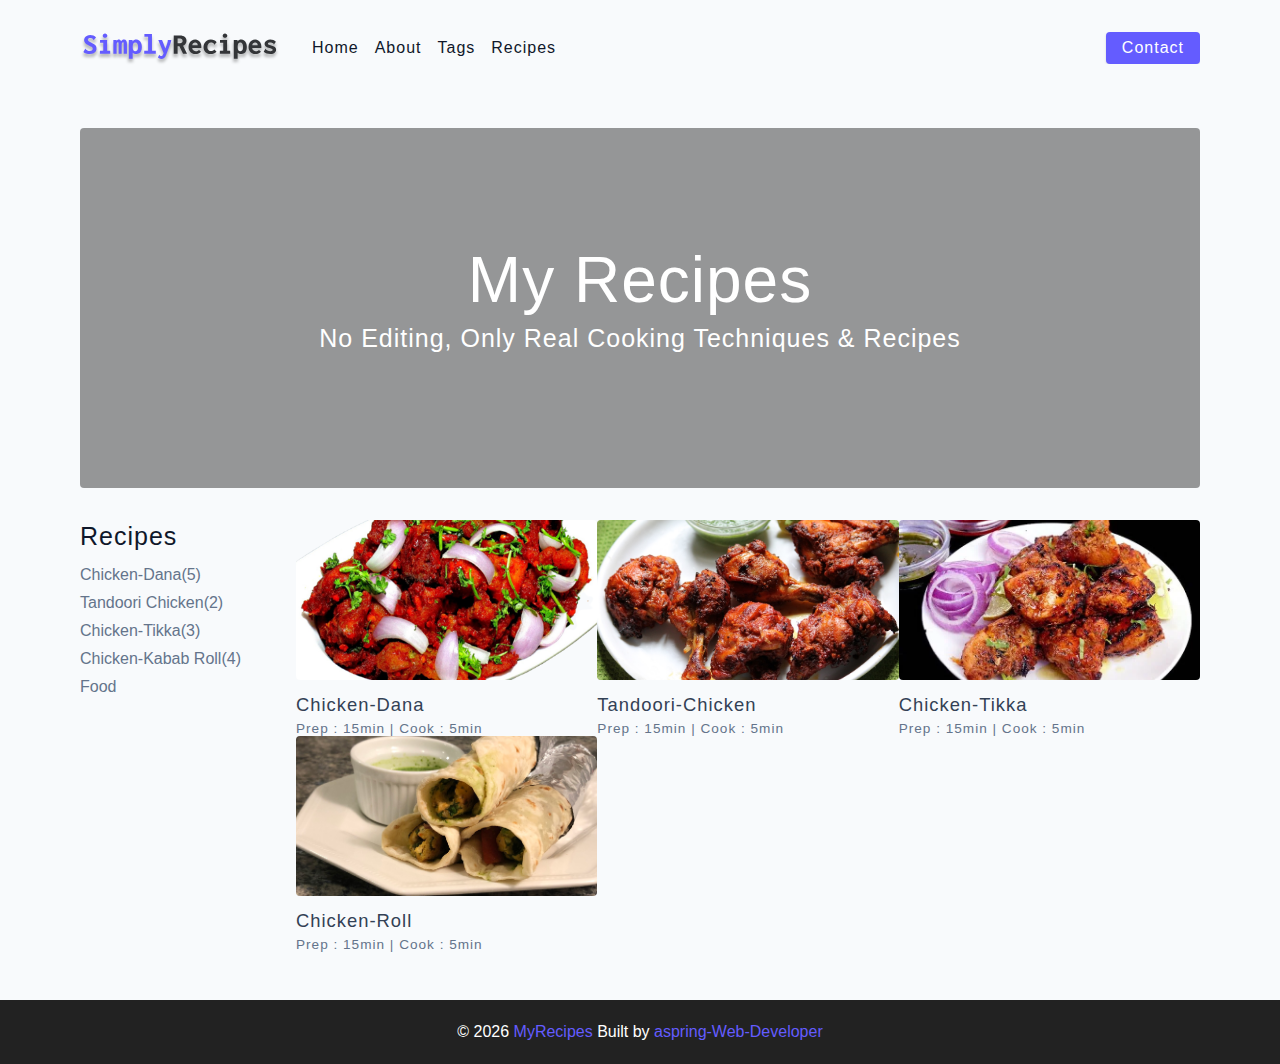
<file: index.html>
<!DOCTYPE html>
<html lang="en">
  <head>
    <meta charset="UTF-8" />
    <meta http-equiv="X-UA-Compatible" content="IE=edge" />
    <meta name="viewport" content="width=device-width, initial-scale=1.0" />
    <title>My Recipes</title>
    <!-- favicon -->
    <link rel="shortcut icon" href="./assets/favicon.ico" type="image/x-icon" />
    <!-- normalize -->
    <link rel="stylesheet" href="./css/normalize.css" />
    <!-- font-awesome -->
    <link
      rel="stylesheet"
      href="https://cdnjs.cloudflare.com/ajax/libs/font-awesome/5.14.0/css/all.min.css"
    />
    <!-- main css -->
    <link rel="stylesheet" href="./css/main.css" />
  </head>
  <body>
    <!-- nav -->
    <nav class="navbar">
      <div class="nav-center">
        <!-- header -->
        <div class="nav-header">
          <a href="index.html" class="nav-logo">
            <img src="./assets/logo.svg" alt="simple recipes">
          </a>
          <button class="nav-btn btn">
            <i class="fas fa-align-justify"></i>
          </button>
        </div>
        <!-- Links -->
        <div class="nav-links">
          <a target="_blank" href="./index.html" class="nav-link">Home</a>
          <a target="_blank" href="./html/about.html" class="nav-link">About</a>
          <a target="_blank" href="./html/tag.html" class="nav-link">Tags</a>
          <a target="_blank" href="./html/recipes.html" class="nav-link">Recipes</a>

          <!-- Contact -->
          <div class="nav-link contact-link">
            <a target="_blank" href="./html/contact.html" class="btn">Contact</a>
          </div>
        </div>
      </div>
    </nav>
    <!-- end of nav -->

    <!-- main -->
<main class="page">
  <!-- header -->
  <header class="hero">
    <div class="hero-container">
      <div class="hero-text">
        <h1>My Recipes</h1>
        <h4>No Editing, only real cooking Techniques & Recipes</h4>
      </div>
    </div>
  </header>

  <!-- end header -->

  <!-- recipes container -->
  <section class="recipes-container">
    <!-- tag container -->
<div class="tags-container">
  <h4>Recipes</h4>
  <div class="tags-list">
    <a target="_blank" href="./html/tag-template.html">Chicken-Dana(5)</a>
    <a target="_blank" href="./html/tag-template.html">Tandoori Chicken(2)</a>
    <a target="_blank" href="./html/tag-template.html">Chicken-Tikka(3)</a>
    <a target="_blank" href="./html/tag-template.html">Chicken-Kabab Roll(4)</a>
    <a target="_blank" href="./html/tag-template.html">Food</a>
  </div>
  </div>
  <!-- end of tag container -->
  

    <!-- recipes list -->
  
    <div class="recipes-list">
  <!-- single recipe -->
  <a target="_blank" href="./html/single-recipe.html" class="recipe">
    <img src="./assets/items-recipe/chicken-dana.png" alt="chicken-dana" class="img recipe-img">
    <h5>Chicken-dana</h5>
    <p>Prep : 15min | Cook : 5min</p>
  </a>
  <!-- end of single recipe -->
  
  
  <!-- single recipe -->
  <a target="_blank" href="./html/single-recipe.html" class="recipe">
    <img src="./assets/items-recipe/tandoori-chicken.jpg" alt="tandoori-chicken" class="img recipe-img">
    <h5>Tandoori-Chicken</h5>
    <p>Prep : 15min | Cook : 5min</p>
  </a>
  <!-- end of single recipe -->
  
  <!-- single recipe -->
  <a target="_blank" href="./html/single-recipe.html" class="recipe">
    <img src="./assets/items-recipe/CHICKEN-TIKKA.webp" alt="chicken-tikka" class="img recipe-img">
    <h5>Chicken-Tikka</h5>
    <p>Prep : 15min | Cook : 5min</p>
  </a>
  <!-- end of single recipe -->
  
  <!-- single recipe -->
  <a target="_blank" href="./html/single-recipe.html" class="recipe">
    <img src="./assets/items-recipe/chicken-roll.jpeg" alt="chicken-roll" class="img recipe-img">
    <h5>Chicken-Roll</h5>
    <p>Prep : 15min | Cook : 5min</p>
  </a>
  <!-- end of single recipe -->
    </div>
    <!-- end of recipes list -->
  </section>
  
  <!-- end of recipes container -->
</main>
    <!-- end of main -->

    <!-- footer -->
    <footer class="page-footer">
      <p>&copy; <span id="date">2021</span>
      <span class="footer-logo">
        MyRecipes
      </span>
      Built by <a href="https://github.com/sarfrajabbasi">aspring-Web-Developer</a>
    </p>
    </footer>
    <!-- end of footer -->
    <script src="./js/app.js"></script>
  </body>
</html>
</file>
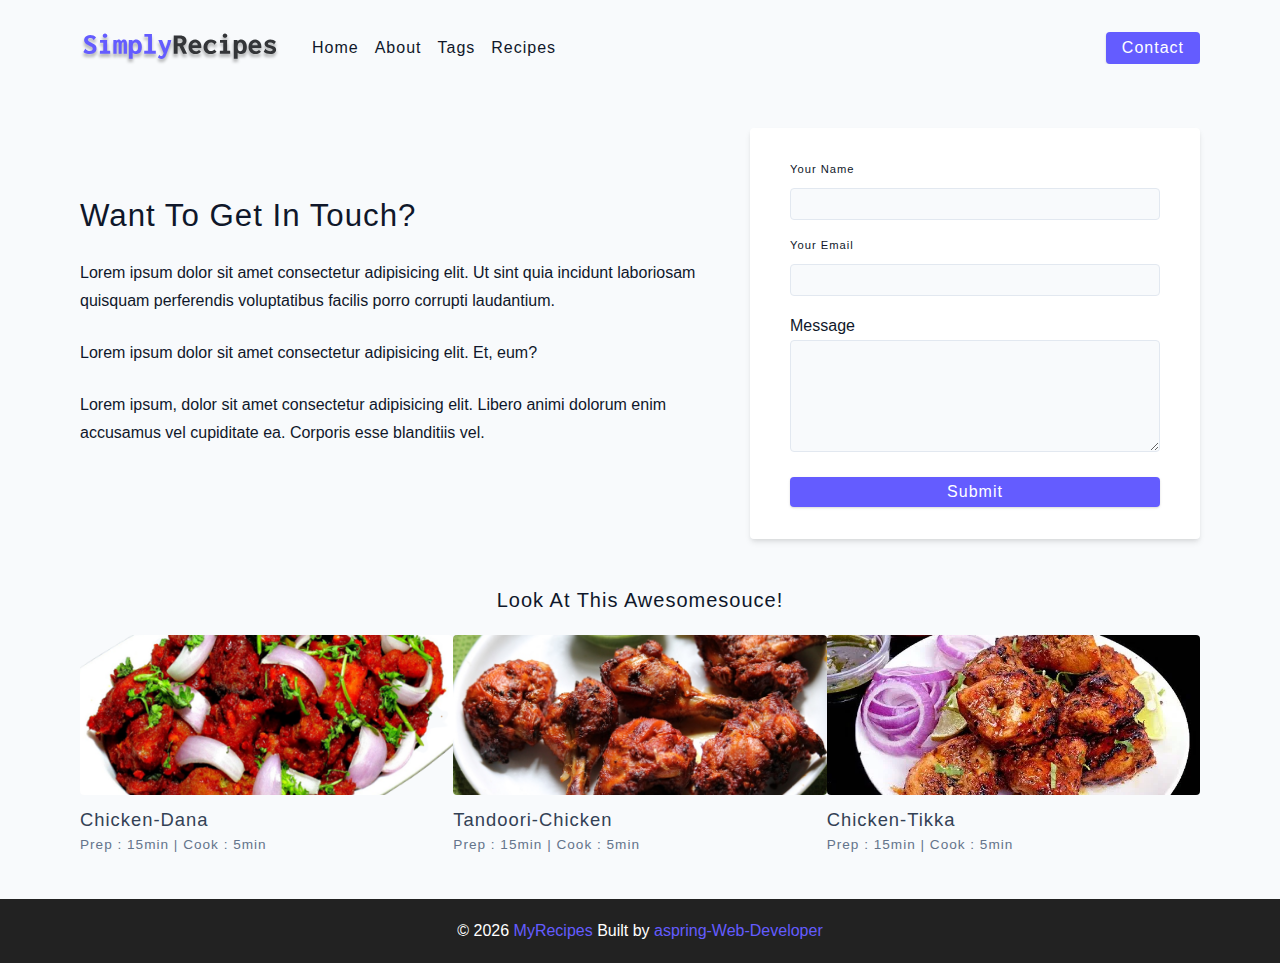
<file: html/contact.html>
<!DOCTYPE html>
<html lang="en">
  <head>
    <meta charset="UTF-8" />
    <meta http-equiv="X-UA-Compatible" content="IE=edge" />
    <meta name="viewport" content="width=device-width, initial-scale=1.0" />
    <title>Contact</title>
    <!-- favicon -->
    <link rel="shortcut icon" href="../assets/favicon.ico" type="image/x-icon" />
    <!-- normalize -->
    <link rel="stylesheet" href="../css/normalize.css" />
    <!-- font-awesome -->
    <link
      rel="stylesheet"
      href="https://cdnjs.cloudflare.com/ajax/libs/font-awesome/5.14.0/css/all.min.css"
    />
    <!-- main css -->
    <link rel="stylesheet" href="../css/main.css" />
  </head>
  <body>
    <!-- nav -->
    <nav class="navbar">
      <div class="nav-center">
        <!-- header -->
        <div class="nav-header">
          <a target="_blank" href="../index.html" class="nav-logo">
            <img src="../assets/logo.svg" alt="simple recipes">
          </a>
          <button class="nav-btn btn">
            <i class="fas fa-align-justify"></i>
          </button>
        </div>
        <!-- Links -->
        <div class="nav-links">
          <a target="_blank" href="../index.html" class="nav-link">Home</a>
          <a target="_blank" href="../html/about.html" class="nav-link">About</a>
          <a target="_blank" href="../html/tag.html" class="nav-link">Tags</a>
          <a target="_blank" href="../html/recipes.html" class="nav-link">Recipes</a>

          <!-- Contact -->
          <div class="nav-link contact-link">
            <a target="_blank" href="../html/contact.html" class="btn">Contact</a>
          </div>
        </div>
      </div>
    </nav>
    <!-- end of nav -->

    <!-- main -->
<main class="page">
<section class="contact-container">
  <article class="contact-Info">
    <h3>Want To Get In Touch?</h3>
    <p>Lorem ipsum dolor sit amet consectetur adipisicing elit. Ut sint quia incidunt laboriosam quisquam perferendis voluptatibus facilis porro corrupti laudantium.</p>
    <p>Lorem ipsum dolor sit amet consectetur adipisicing elit. Et, eum?</p>
    <p>Lorem ipsum, dolor sit amet consectetur adipisicing elit. Libero animi dolorum enim accusamus vel cupiditate ea. Corporis esse blanditiis vel.</p>
  </article>
  <article>
    <form action="" class="form contact-form">
      <!--single form row  -->
      <div class="form-row">
        <label for="name" class="form-label">Your Name</label>
        <input type="text" name="name" id="name" class="form-input">
      </div>
      <!-- end of single form row  -->
      
      <!--single form row  -->
      <div class="form-row">
        <label for="email" class="form-label">Your Email</label>
        <input type="text" name="email" id="email" class="form-input">
      </div>
      <!-- end of single form row  -->

      <div class="form-row">
        <label for="message" class="fomr-label">Message</label>
        <textarea name="message" id="message"  class="form-textarea"></textarea>
      </div>
      <button type="submit" class="btn btn-block">submit</button>
    </form>
  </article>
</section>
<section class="featured-recipes">
  <h5 class="featured-title">Look At this Awesomesouce!</h5>
   <!-- recipes list -->
  
   <div class="recipes-list">
    <!-- single recipe -->
    <a target="_blank" href="../html/single-recipe.html" class="recipe">
      <img src="../assets/items-recipe/chicken-dana.png" alt="chicken-dana" class="img recipe-img">
      <h5>Chicken-dana</h5>
      <p>Prep : 15min | Cook : 5min</p>
    </a>
    <!-- end of single recipe -->
    
    
    <!-- single recipe -->
    <a target="_blank" href="../html/single-recipe.html" class="recipe">
      <img src="../assets/items-recipe/tandoori-chicken.jpg" alt="tandoori-chicken" class="img recipe-img">
      <h5>Tandoori-Chicken</h5>
      <p>Prep : 15min | Cook : 5min</p>
    </a>
    <!-- end of single recipe -->
    
    <!-- single recipe -->
    <a target="_blank" href="../html/single-recipe.html" class="recipe">
      <img src="../assets/items-recipe/CHICKEN-TIKKA.webp" alt="chicken-tikka" class="img recipe-img">
      <h5>Chicken-Tikka</h5>
      <p>Prep : 15min | Cook : 5min</p>
    </a>
    <!-- end of single recipe -->
    
      </div>
      <!-- end of recipes list -->
</section>
</main>
    <!-- end of main -->

    
    <!-- footer -->
    <footer class="page-footer">
      <p>&copy; <span id="date">2021</span>
      <span class="footer-logo">
        MyRecipes
      </span>
      Built by <a href="https://github.com/sarfrajabbasi">aspring-Web-Developer</a>
    </p>
    </footer>
    <!-- end of footer -->
    <script src="../js/app.js"></script>
  </body>
</html>
</file>
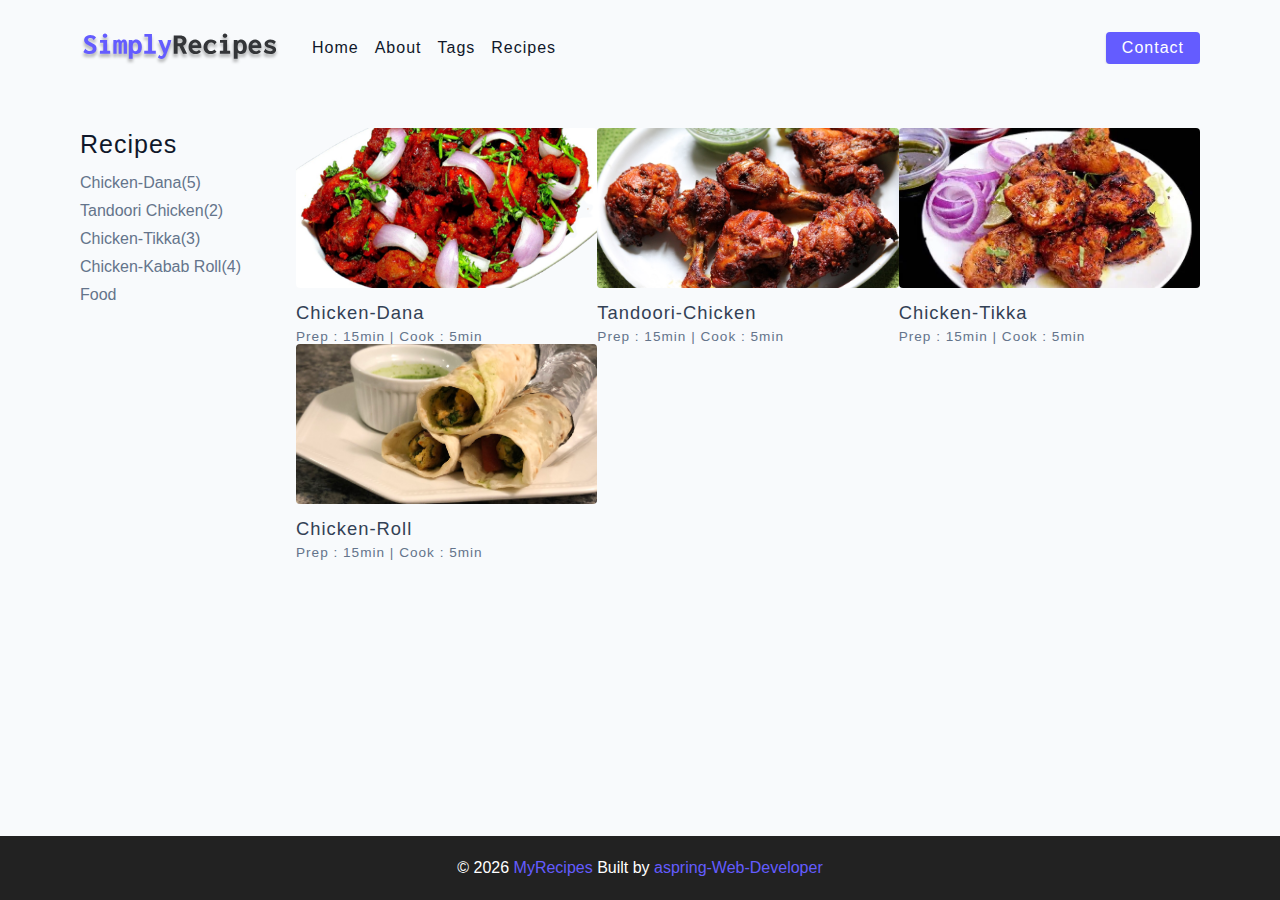
<file: html/recipes.html>
<!DOCTYPE html>
<html lang="en">
  <head>
    <meta charset="UTF-8" />
    <meta http-equiv="X-UA-Compatible" content="IE=edge" />
    <meta name="viewport" content="width=device-width, initial-scale=1.0" />
    <title>Recipes</title>
    <!-- favicon -->
    <link rel="shortcut icon" href="../assets/favicon.ico" type="image/x-icon" />
    <!-- normalize -->
    <link rel="stylesheet" href="../css/normalize.css" />
    <!-- font-awesome -->
    <link
      rel="stylesheet"
      href="https://cdnjs.cloudflare.com/ajax/libs/font-awesome/5.14.0/css/all.min.css"
    />
    <!-- main css -->
    <link rel="stylesheet" href="../css/main.css" />
  </head>
  <body>
    <!-- nav -->
    <nav class="navbar">
      <div class="nav-center">
        <!-- header -->
        <div class="nav-header">
          <a href="../index.html" class="nav-logo">
            <img src="../assets/logo.svg" alt="simple recipes">
          </a>
          <button class="nav-btn btn">
            <i class="fas fa-align-justify"></i>
          </button>
        </div>
        <!-- Links -->
        <div class="nav-links">
          <a target="_blank" href="../index.html" class="nav-link">Home</a>
          <a target="_blank" href="../html/about.html" class="nav-link">About</a>
          <a target="_blank" href="../html/tag.html" class="nav-link">Tags</a>
          <a target="_blank" href="../html/recipes.html" class="nav-link">Recipes</a>

          <!-- Contact -->
          <div class="nav-link contact-link">
            <a href="../html/contact.html" class="btn">Contact</a>
          </div>
        </div>
      </div>
    </nav>
    <!-- end of nav -->

    <!-- main -->
<main class="page">
 <!-- recipes container -->
 <section class="recipes-container">
  <!-- tag container -->
<div class="tags-container">
<h4>Recipes</h4>
<div class="tags-list">
  <a target="_blank" href="../html/tag-template.html">Chicken-Dana(5)</a>
  <a target="_blank" href="../html/tag-template.html">Tandoori Chicken(2)</a>
  <a target="_blank" href="../html/tag-template.html">Chicken-Tikka(3)</a>
  <a target="_blank" href="../html/tag-template.html">Chicken-Kabab Roll(4)</a>
  <a target="_blank" href="../html/tag-template.html">Food</a>
</div>
</div>
<!-- end of tag container -->


  <!-- recipes list -->

  <div class="recipes-list">
<!-- single recipe -->
<a target="_blank" href="../html/single-recipe.html" class="recipe">
  <img src="../assets/items-recipe/chicken-dana.png" alt="chicken-dana" class="img recipe-img">
  <h5>Chicken-dana</h5>
  <p>Prep : 15min | Cook : 5min</p>
</a>
<!-- end of single recipe -->


<!-- single recipe -->
<a target="_blank" href="../html/single-recipe.html" class="recipe">
  <img src="../assets/items-recipe/tandoori-chicken.jpg" alt="tandoori-chicken" class="img recipe-img">
  <h5>Tandoori-Chicken</h5>
  <p>Prep : 15min | Cook : 5min</p>
</a>
<!-- end of single recipe -->

<!-- single recipe -->
<a target="_blank" href="../html/single-recipe.html" class="recipe">
  <img src="../assets/items-recipe/CHICKEN-TIKKA.webp" alt="chicken-tikka" class="img recipe-img">
  <h5>Chicken-Tikka</h5>
  <p>Prep : 15min | Cook : 5min</p>
</a>
<!-- end of single recipe -->

<!-- single recipe -->
<a target="_blank" href="../html/single-recipe.html" class="recipe">
  <img src="../assets/items-recipe/chicken-roll.jpeg" alt="chicken-roll" class="img recipe-img">
  <h5>Chicken-Roll</h5>
  <p>Prep : 15min | Cook : 5min</p>
</a>
<!-- end of single recipe -->
  </div>
  <!-- end of recipes list -->
</section>
<!-- end of recipes container -->
</main>
    <!-- end of main -->
    <!-- footer -->
    <footer class="page-footer">
      <p>&copy; <span id="date">2021</span>
      <span class="footer-logo">
        MyRecipes
      </span>
      Built by <a href="https://github.com/sarfrajabbasi">aspring-Web-Developer</a>
    </p>
    </footer>
    <!-- end of footer -->
    <script src="../js/app.js"></script>
  </body>
</html>
</file>
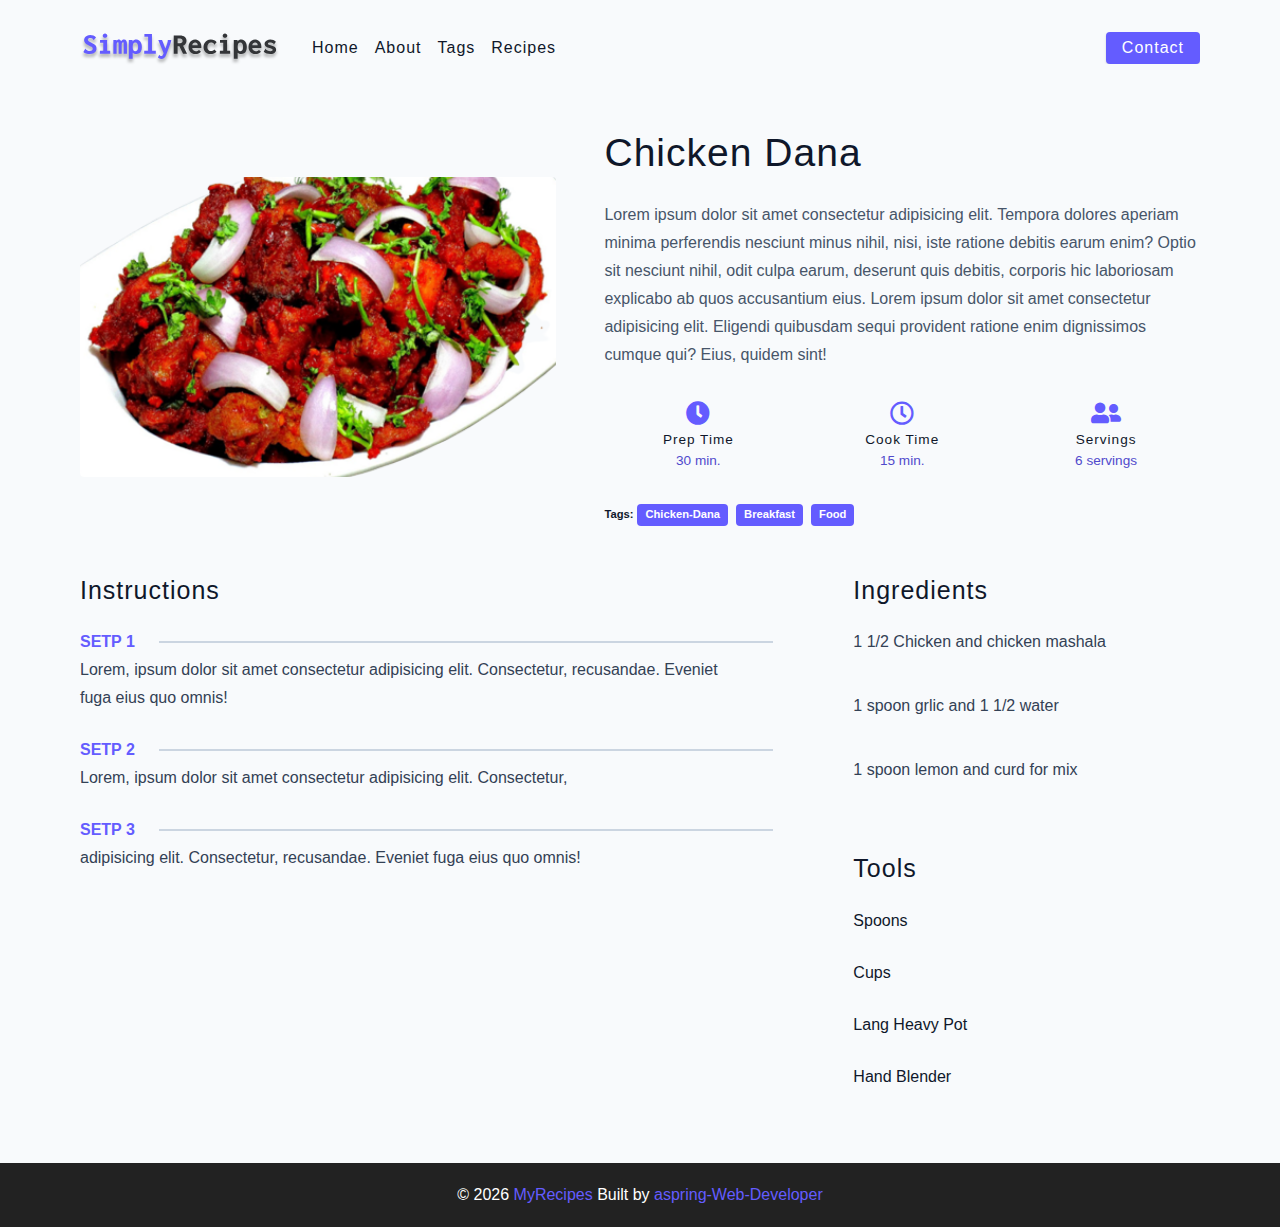
<file: html/single-recipe.html>
<!DOCTYPE html>
<html lang="en">
  <head>
    <meta charset="UTF-8" />
    <meta http-equiv="X-UA-Compatible" content="IE=edge" />
    <meta name="viewport" content="width=device-width, initial-scale=1.0" />
    <title>Single Recipe </title>
    <!-- favicon -->
    <link rel="shortcut icon" href="../assets/favicon.ico" type="image/x-icon" />
    <!-- normalize -->
    <link rel="stylesheet" href="../css/normalize.css" />
    <!-- font-awesome -->
    <link
      rel="stylesheet"
      href="https://cdnjs.cloudflare.com/ajax/libs/font-awesome/5.14.0/css/all.min.css"
    />
    <!-- main css -->
    <link rel="stylesheet" href="../css/main.css" />
  </head>
  <body>
    <!-- nav -->
    <nav class="navbar">
      <div class="nav-center">
        <!-- header -->
        <div class="nav-header">
          <a href="../index.html" class="nav-logo">
            <img src="../assets/logo.svg" alt="simple recipes">
          </a>
          <button class="nav-btn btn">
            <i class="fas fa-align-justify"></i>
          </button>
        </div>
        <!-- Links -->
        <div class="nav-links">
          <a target="_blank" href="../index.html" class="nav-link">Home</a>
          <a target="_blank" href="../html/about.html" class="nav-link">About</a>
          <a target="_blank" href="../html/tag.html" class="nav-link">Tags</a>
          <a target="_blank" href="../html/recipes.html" class="nav-link">Recipes</a>

          <!-- Contact -->
          <div class="nav-link contact-link">
            <a target="_blank" href="../html/contact.html" class="btn">Contact</a>
          </div>
        </div>
      </div>
    </nav>
    <!-- end of nav -->
    <main class="page">
      <div class="recipe-page">
        <section class="recipe-hero">
          <img src="../assets/items-recipe/chicken-dana.png" alt="chicken-dana" class="img recipe-hero-img">
          <article class="recipe-info">
            <h2>chicken Dana</h2>
            <p>Lorem ipsum dolor sit amet consectetur adipisicing elit. Tempora dolores aperiam minima perferendis nesciunt minus nihil, nisi, iste ratione debitis earum enim? Optio sit nesciunt nihil, odit culpa earum, deserunt quis debitis, corporis hic laboriosam explicabo ab quos accusantium eius. Lorem ipsum dolor sit amet consectetur adipisicing elit. Eligendi quibusdam sequi provident ratione enim dignissimos cumque qui? Eius, quidem sint!</p>

             <!-- recipe icons -->
          <div class="recipe-icons">
            <!-- single recipe icon -->
            <article>
              <i class="fas fa-clock"></i>
              <h5>Prep Time</h5>
              <p>30 min.</p>
            </article> 
            
            <!-- single recipe icon -->
            <article>
              <i class="far fa-clock"></i>
              <h5>Cook Time</h5>
              <p>15 min.</p>
            </article>
            
            <!-- single recipe icon -->
            <article>
              <i class="fas fa-user-friends"></i>
              <h5>Servings</h5>
              <p>6 servings</p>
            </article>
          </div>
          <!-- recipe tags -->
          <div class="recipe-tags">
    Tags:<a href="../html/tag-template.html">Chicken-Dana</a>
    <a href="../html/tag-template.html">breakfast</a>
    <a href="../html/tag-template.html">food</a>
          </div>
          </article>
         
        </section>
        <!-- recipe content -->
        <section class="recipe-content">
          <article>
            <h4>Instructions</h4>
            <!-- single instruction -->
            <div class="single-instruction">
              <header>
                <p>setp 1</p>
                <div></div>
              </header>
              <p>Lorem, ipsum dolor sit amet consectetur adipisicing elit. Consectetur, recusandae. Eveniet fuga eius quo omnis!</p>
            </div>
            <!-- end of single instruction -->
            
            <!-- single instruction -->
            <div class="single-instruction">
              <header>
                <p>setp 2</p>
                <div></div>
              </header>
              <p>Lorem, ipsum dolor sit amet consectetur adipisicing elit. Consectetur,</p>
            </div>
            <!-- end of single instruction --> 
            
            <!-- single instruction -->
            <div class="single-instruction">
              <header>
                <p>setp 3</p>
                <div></div>
              </header>
              <p> adipisicing elit. Consectetur, recusandae. Eveniet fuga eius quo omnis!</p>
            </div>
            <!-- end of single instruction -->
          </article>
          <article class="second-column">
            <div>
              <h4>Ingredients</h4>
              <p class="single-ingredient">
                1 1/2 Chicken and chicken mashala
              </p>
               <p class="single-ingredient">
                1 spoon grlic and 1 1/2 water  </p>
              </p>
               <p class="single-ingredient">
                1 spoon lemon and curd for mix</p>
            </div>
            <div>
              <h4>Tools</h4>
              <p class="single-tool">Spoons</p>
              <p class="single-tool">Cups</p>
              <p class="single-tool">Lang Heavy Pot</p>
              <p class="single-tool">Hand Blender</p>
            </div>
          </article>
        </section>
      </div>
    </main>

     <!-- footer -->
     <footer class="page-footer">
      <p>&copy; <span id="date">2021</span>
      <span class="footer-logo">
        MyRecipes
      </span>
      Built by <a href="https://github.com/sarfrajabbasi">aspring-Web-Developer</a>
    </p>
    </footer>
    <!-- end of footer -->
  </body>
  <script src="../js/app.js"></script>
</html>
</file>
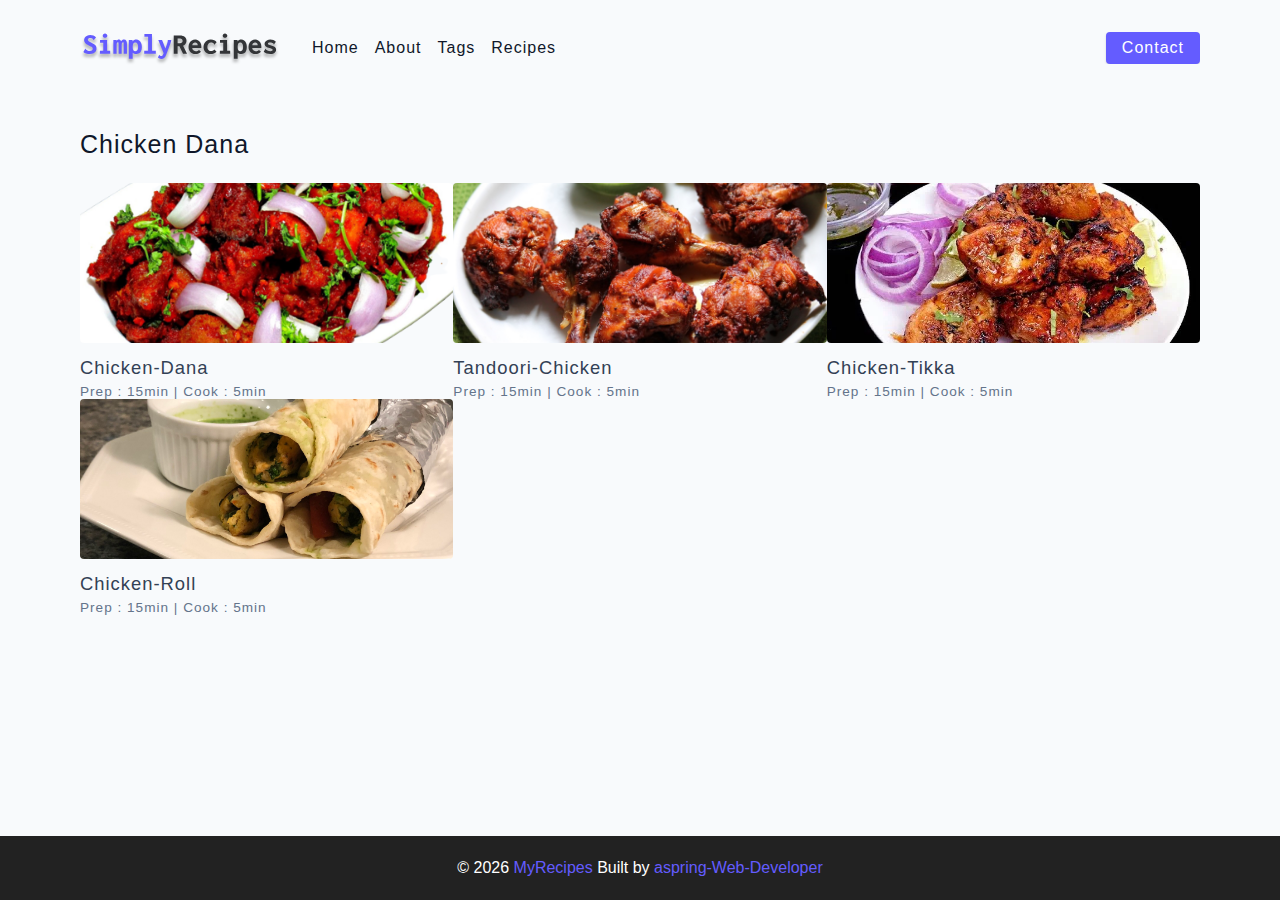
<file: html/tag-template.html>
<!DOCTYPE html>
<html lang="en">
  <head>
    <meta charset="UTF-8" />
    <meta http-equiv="X-UA-Compatible" content="IE=edge" />
    <meta name="viewport" content="width=device-width, initial-scale=1.0" />
    <title>Chicken Dana</title>
    <!-- favicon -->
    <link rel="shortcut icon" href="../assets/favicon.ico" type="image/x-icon" />
    <!-- normalize -->
    <link rel="stylesheet" href="../css/normalize.css" />
    <!-- font-awesome -->
    <link
      rel="stylesheet"
      href="https://cdnjs.cloudflare.com/ajax/libs/font-awesome/5.14.0/css/all.min.css"
    />
    <!-- main css -->
    <link rel="stylesheet" href="../css/main.css" />
  </head>
  <body>
    <!-- nav -->
    <nav class="navbar">
      <div class="nav-center">
        <!-- header -->
        <div class="nav-header">
          <a target="_blank" href="../index.html" class="nav-logo">
            <img src="../assets/logo.svg" alt="simple recipes">
          </a>
          <button class="nav-btn btn">
            <i class="fas fa-align-justify"></i>
          </button>
        </div>
        <!-- Links -->
        <div class="nav-links">
          <a target="_blank" href="../index.html" class="nav-link">Home</a>
          <a target="_blank" href="../html/about.html" class="nav-link">About</a>
          <a target="_blank" href="../html/tag.html" class="nav-link">Tags</a>
          <a target="_blank" href="../html/recipes.html" class="nav-link">Recipes</a>

          <!-- Contact -->
          <div class="nav-link contact-link">
            <a target="_blank" href="../html/contact.html" class="btn">Contact</a>
          </div>
        </div>
      </div>
    </nav>
    <!-- end of nav -->

    <!-- main -->
<main class="page">
<div>
  <h4>Chicken Dana</h4>
   <!-- recipes list -->
  
   <div class="recipes-list">
    <!-- single recipe -->
    <a target="_blank" href="./html/single-recipe.html" class="recipe">
      <img src="../assets/items-recipe/chicken-dana.png" alt="chicken-dana" class="img recipe-img">
      <h5>Chicken-dana</h5>
      <p>Prep : 15min | Cook : 5min</p>
    </a>
    <!-- end of single recipe -->
    
    
    <!-- single recipe -->
    <a target="_blank" href="./html/single-recipe.html" class="recipe">
      <img src="../assets/items-recipe/tandoori-chicken.jpg" alt="tandoori-chicken" class="img recipe-img">
      <h5>Tandoori-Chicken</h5>
      <p>Prep : 15min | Cook : 5min</p>
    </a>
    <!-- end of single recipe -->
    
    <!-- single recipe -->
    <a target="_blank" href="./html/single-recipe.html" class="recipe">
      <img src="../assets/items-recipe/CHICKEN-TIKKA.webp" alt="chicken-tikka" class="img recipe-img">
      <h5>Chicken-Tikka</h5>
      <p>Prep : 15min | Cook : 5min</p>
    </a>
    <!-- end of single recipe -->
    
    <!-- single recipe -->
    <a target="_blank" href="./html/single-recipe.html" class="recipe">
      <img src="../assets/items-recipe/chicken-roll.jpeg" alt="chicken-roll" class="img recipe-img">
      <h5>Chicken-Roll</h5>
      <p>Prep : 15min | Cook : 5min</p>
    </a>
    <!-- end of single recipe -->
      </div>
      <!-- end of recipes list -->
</div>
</main>
    <!-- end of main -->
    <!-- footer -->
    <footer class="page-footer">
      <p>&copy; <span id="date">2021</span>
      <span class="footer-logo">
        MyRecipes
      </span>
      Built by <a href="https://github.com/sarfrajabbasi">aspring-Web-Developer</a>
    </p>
    </footer>
    <!-- end of footer -->
    <script src="../js/app.js"></script>
  </body>
</html>
</file>
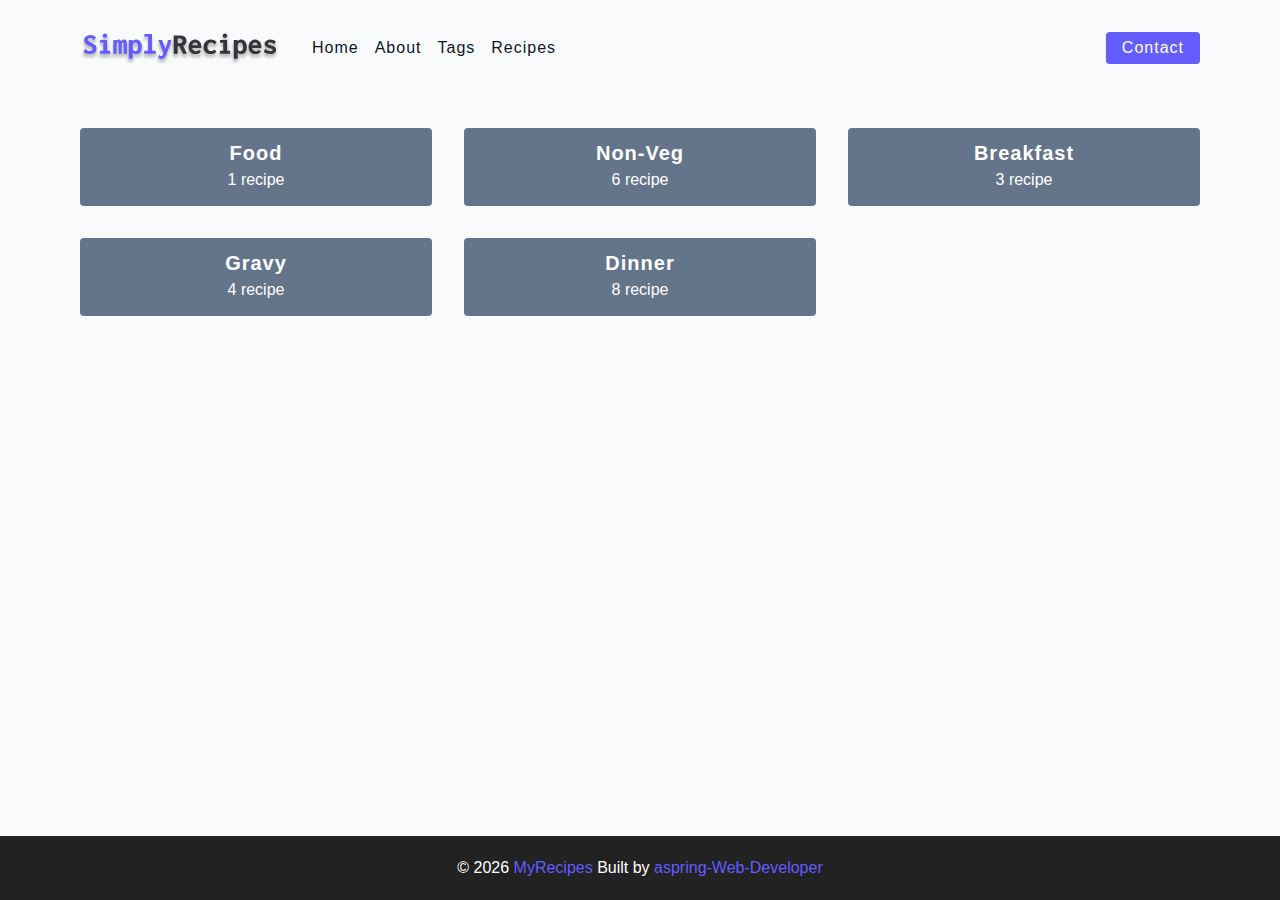
<file: html/tag.html>
<!DOCTYPE html>
<html lang="en">
  <head>
    <meta charset="UTF-8" />
    <meta http-equiv="X-UA-Compatible" content="IE=edge" />
    <meta name="viewport" content="width=device-width, initial-scale=1.0" />
    <title>Tags</title>
    <!-- favicon -->
    <link rel="shortcut icon" href="../assets/favicon.ico" type="image/x-icon" />
    <!-- normalize -->
    <link rel="stylesheet" href="../css/normalize.css" />
    <!-- font-awesome -->
    <link
      rel="stylesheet"
      href="https://cdnjs.cloudflare.com/ajax/libs/font-awesome/5.14.0/css/all.min.css"
    />
    <!-- main css -->
    <link rel="stylesheet" href="../css/main.css" />
  </head>
  <body>
    <!-- nav -->
    <nav class="navbar">
      <div class="nav-center">
        <!-- header -->
        <div class="nav-header">
          <a href="index.html" class="nav-logo">
            <img src="../assets/logo.svg" alt="simple recipes">
          </a>
          <button class="nav-btn btn">
            <i class="fas fa-align-justify"></i>
          </button>
        </div>
        <!-- Links -->
        <div class="nav-links">
          <a target="_blank" href="../index.html" class="nav-link">Home</a>
          <a target="_blank" href="../html/about.html" class="nav-link">About</a>
          <a target="_blank" href="../html/tag.html" class="nav-link">Tags</a>
          <a target="_blank" href="../html/recipes.html" class="nav-link">Recipes</a>

          <!-- Contact -->
          <div class="nav-link contact-link">
            <a href="../html/contact.html" class="btn">Contact</a>
          </div>
        </div>
      </div>
    </nav>
    <!-- end of nav -->

    <!-- main -->
<main class="page">
<section class="tags-wrapper">
  <!-- single tag -->
  <a href="./tag-template.html" class="tag">
    <h5>Food</h5>
    <p>1 recipe</p>
  </a>
  <!-- end of single tag -->
  
  
  <!-- single tag -->
  <a href="./tag-template.html" class="tag">
    <h5>Non-Veg</h5>
    <p>6 recipe</p>
  </a>
  <!-- end of single tag -->
  
  <!-- single tag -->
  <a href="./tag-template.html" class="tag">
    <h5>Breakfast</h5>
    <p>3 recipe</p>
  </a>
  <!-- end of single tag -->
  
  <!-- single tag -->
  <a href="./tag-template.html" class="tag">
    <h5>Gravy</h5>
    <p>4 recipe</p>
  </a>
  <!-- end of single tag -->
  
  <!-- single tag -->
  <a href="./tag-template.html" class="tag">
    <h5>Dinner</h5>
    <p>8 recipe</p>
  </a>
  <!-- end of single tag -->
</section>
</main>
    <!-- end of main -->
    <!-- footer -->
    <footer class="page-footer">
      <p>&copy; <span id="date">2021</span>
      <span class="footer-logo">
        MyRecipes
      </span>
      Built by <a href="https://github.com/sarfrajabbasi">aspring-Web-Developer</a>
    </p>
    </footer>
    <!-- end of footer -->
    <script src="../js/app.js"></script>
  </body>
</html>
</file>
<file: css/main.css>
*,
::after,
::before {
  box-sizing: border-box;
}
/* fonts */

@import url('https://fonts.googleapis.com/css2?family=Roboto:wght@400;500;600&family=Montserrat&display=swap');
html {
  font-size: 100%;
} /*16px*/

:root {
  /* colors */
  --primary-100: #e2e0ff;
  --primary-200: #c1beff;
  --primary-300: #a29dff;
  --primary-400: #837dff;
  --primary-500: #645cff;
  --primary-600: #504acc;
  --primary-700: #3c3799;
  --primary-800: #282566;
  --primary-900: #141233;

  /* grey */
  --grey-50: #f8fafc;
  --grey-100: #f1f5f9;
  --grey-200: #e2e8f0;
  --grey-300: #cbd5e1;
  --grey-400: #94a3b8;
  --grey-500: #64748b;
  --grey-600: #475569;
  --grey-700: #334155;
  --grey-800: #1e293b;
  --grey-900: #0f172a;
  /* rest of the colors */
  --black: #222;
  --white: #fff;
  --red-light: #f8d7da;
  --red-dark: #842029;
  --green-light: #d1e7dd;
  --green-dark: #0f5132;

  /* fonts  */
  --headingFont: 'Roboto', sans-serif;
  --bodyFont: 'Nunito', sans-serif;
  --smallText: 0.7em;
  /* rest of the vars */
  --backgroundColor: var(--grey-50);
  --textColor: var(--grey-900);
  --borderRadius: 0.25rem;
  --letterSpacing: 1px;
  --transition: 0.3s ease-in-out all;
  --max-width: 1120px;
  --fixed-width: 600px;

  /* box shadow*/
  --shadow-1: 0 1px 3px 0 rgba(0, 0, 0, 0.1), 0 1px 2px 0 rgba(0, 0, 0, 0.06);
  --shadow-2: 0 4px 6px -1px rgba(0, 0, 0, 0.1),
    0 2px 4px -1px rgba(0, 0, 0, 0.06);
  --shadow-3: 0 10px 15px -3px rgba(0, 0, 0, 0.1),
    0 4px 6px -2px rgba(0, 0, 0, 0.05);
  --shadow-4: 0 20px 25px -5px rgba(0, 0, 0, 0.1),
    0 10px 10px -5px rgba(0, 0, 0, 0.04);
}

body {
  background: var(--backgroundColor);
  font-family: var(--bodyFont);
  font-weight: 400;
  line-height: 1.75;
  color: var(--textColor);
}

p {
  margin-top: 0;
  margin-bottom: 1.5rem;
  max-width: 40em;
}

h1,
h2,
h3,
h4,
h5 {
  margin: 0;
  margin-bottom: 1.38rem;
  font-family: var(--headingFont);
  font-weight: 400;
  line-height: 1.3;
  text-transform: capitalize;
  letter-spacing: var(--letterSpacing);
}

h1 {
  margin-top: 0;
  font-size: 3.052rem;
}

h2 {
  font-size: 2.441rem;
}

h3 {
  font-size: 1.953rem;
}

h4 {
  font-size: 1.563rem;
}

h5 {
  font-size: 1.25rem;
}

small,
.text-small {
  font-size: var(--smallText);
}

a {
  text-decoration: none;
}
ul {
  list-style-type: none;
  padding: 0;
}

.img {
  width: 100%;
  display: block;
  object-fit: cover;
}
/* buttons */

.btn {
  cursor: pointer;
  color: var(--white);
  background: var(--primary-500);
  border: transparent;
  border-radius: var(--borderRadius);
  letter-spacing: var(--letterSpacing);
  padding: 0.375rem 0.75rem;
  box-shadow: var(--shadow-1);
  transition: var(--transtion);
  text-transform: capitalize;
  display: inline-block;
}
.btn:hover {
  background: var(--primary-700);
  box-shadow: var(--shadow-3);
}
.btn-hipster {
  color: var(--primary-500);
  background: var(--primary-200);
}
.btn-hipster:hover {
  color: var(--primary-200);
  background: var(--primary-700);
}
.btn-block {
  width: 100%;
}

/* alerts */
.alert {
  padding: 0.375rem 0.75rem;
  margin-bottom: 1rem;
  border-color: transparent;
  border-radius: var(--borderRadius);
}

.alert-danger {
  color: var(--red-dark);
  background: var(--red-light);
}
.alert-success {
  color: var(--green-dark);
  background: var(--green-light);
}
/* form */

.form {
  width: 90vw;
  max-width: var(--fixed-width);
  background: var(--white);
  border-radius: var(--borderRadius);
  box-shadow: var(--shadow-2);
  padding: 2rem 2.5rem;
  margin: 3rem auto;
}
.form-label {
  display: block;
  font-size: var(--smallText);
  margin-bottom: 0.5rem;
  text-transform: capitalize;
  letter-spacing: var(--letterSpacing);
}
.form-input,
.form-textarea {
  width: 100%;
  padding: 0.375rem 0.75rem;
  border-radius: var(--borderRadius);
  background: var(--backgroundColor);
  border: 1px solid var(--grey-200);
}

.form-row {
  margin-bottom: 1rem;
}

.form-textarea {
  height: 7rem;
}
::placeholder {
  font-family: inherit;
  color: var(--grey-400);
}
.form-alert {
  color: var(--red-dark);
  letter-spacing: var(--letterSpacing);
  text-transform: capitalize;
}
/* alert */

@keyframes spinner {
  to {
    transform: rotate(360deg);
  }
}

.loading {
  width: 6rem;
  height: 6rem;
  border: 5px solid var(--grey-400);
  border-radius: 50%;
  border-top-color: var(--primary-500);
  animation: spinner 0.6s linear infinite;
}
.loading {
  margin: 0 auto;
}
/* title */

.title {
  text-align: center;
}

.title-underline {
  background: var(--primary-500);
  width: 7rem;
  height: 0.25rem;
  margin: 0 auto;
  margin-top: -1rem;
}

/*
=============== 
Navbar
===============
*/


.navbar{
  display: flex;
  justify-content: center;
  align-items: center;
}
.nav-center{
  width: 90vw;
  max-width:var(--max-width);
}


.nav-header{
  height: 6rem;

  display: flex;
  justify-content: space-between;
  align-items: center;
}

.nav-logo{
  display: flex;
  align-items: center;
}

.nav-header img{
  width: 200px;
}

.nav-btn{
  padding: 0.15rem 0.75rem;
}

.nav-btn i {
  font-size: 1.25rem;
}

.nav-links{
  display: flex;
  flex-direction: column;
  /* todo */
  height: 0;
  overflow: hidden;
  transition: var(--transition);
}
.show-links{
  height: 310px;
}

.nav-link{
  display: block;
  text-align: center;
  text-transform:capitalize ;
  color: var(--grey-900);
  letter-spacing: var(--letterSpacing);
  padding: 1rem 0;
  border-top:1px solid var(--grey-500);
  transition: var(--transition);
}

.nav-link:hover{
color: var(--primary-500);
}

.contact-link a{
  padding: 0.15rem 1rem;
}

@media screen and (min-width:992px) {
  .nav-btn{
    display: none;
  }
  .navbar{
    height: 6rem;
  }
  .nav-center{
    display: flex;
    align-items: center;
  }
  .nav-header{
    height: auto;
    margin-right:2rem ;
  }
  .nav-links{
    height: auto;
    flex-direction: row;
    align-items: center;
    width: 100%;
  }
  .nav-link{
    padding: 0;
    border-top:none ;
    margin-right: 1rem;
    font-size: 1rem;
  }

  .contact-link{
    margin-left: auto;
    margin-right: 0;
  }
}

/*
=============== 
Page
===============
*/

.page{
  width: 90vw;
  max-width: var(--max-width);
  margin: 0 auto;
  padding-top: 2rem;
  min-height: calc(100vh - ( 6rem + 4rem));
}

/*
=============== 
Footer
===============
*/

.page-footer{
  height: 4rem;
  background: var(--black);
  color: var(--white);
  display: flex;
  justify-content: center;
  align-items: center;
}

.page-footer p{
  margin-bottom: 0;
}
.footer-logo,.page-footer a{
  color: var(--primary-500);
}
/*
=============== 
Hero
===============
*/
.hero{
  height: 40vh;
  background: url("https://source.unsplash.com/random/?recipes,indian-food") center/cover no-repeat;
  margin-bottom: 2rem;
  border-radius: var(--borderRadius);
  position: relative;
}

.hero-container{
  position: absolute;
  width: 100%;
  height: 100%;
  top: 0;
  left: 0;
  background: rgba(0, 0, 0, 0.4);
  border-radius: var(--borderRadius);
  display: flex;
  justify-content: center;
  align-items: center;

}

.hero-text{
  text-align: center;
  color: var(--white);
}

/* responsive */
@media screen and (min-width:768px) {
  .hero-text > h1{
    font-size:4rem;
    margin-bottom: 0;
  }
}

/*
=============== 
Recipes
===============
*/

.recipes-container{
  display: grid;
  gap: 2rem 1rem;
}
.tags-container{
  order: 1;
  display: flex;
  flex-direction: column;
  padding-bottom: 3rem;
}
.recipes-list{
  display: grid;
  grid-area: 2rem 1rem;
  padding-bottom:3rem ;
}

.tags-container h4{
  margin-bottom: 0.5rem;
  font-weight: 500;
}
.tags-list{
  display: grid;
  grid-template-columns: repeat(3,1fr);
}

.tags-list a{
  display: block;
  color: var(--grey-500);
  transition:var(--transition);
}

.tags-list a:hover{
color: var(--primary-500);
}

.recipe{
  display: block;
}

.recipe-img{
  height: 15rem;
  border-radius: var(--borderRadius);
  margin-bottom: 1rem;
}

.recipe h5{
  margin-bottom: 0;
  line-height: 1;
  color: var(--grey-700);
}
.recipe p{
  margin-bottom: 0;
  line-height: 1;
  margin-top: 0.5rem;
  color: var(--grey-500);
  letter-spacing: var(--letterSpacing);
}

/* responsive */

@media screen and (min-width:576px) {
  .recipes-list{
    grid-template-columns: 1fr 1fr;
  }
  .recipe-img{
    height: 10rem;
  }
}

@media screen and (min-width:992px) {
  .recipes-container{
    grid-template-columns: 200px 1fr;
  }
  .recipe p{
    font-size: 0.85rem;
  }
  .tags-container{
    order: 0;
  }
  .tags-list{
    grid-template-columns: 1fr;
  }
}

@media screen and (min-width:1200px) {
  .recipe h5{
    font-size: 1.15rem;
  }
  .recipes-list{
  grid-template-columns: repeat(3,1fr);
  }
}

/*
=============== 
Error
===============
*/
.error-page{
  text-align: center;
  padding-top: 5rem;
}
.error-page h1{
  font-size: 9rem;
}


/*
=============== 
About
===============
*/
.about-page h2{
  text-transform: none;
  font-weight: bold;
}

.about-page{
  display: grid;
  gap: 2rem 4rem ;
  padding-bottom: 3rem;
}

.about-img{
  border-radius: var(--borderRadius);
  height: 300px;
}
/* responsive */

@media screen and (min-width:992px) {
  .about-page{
    grid-template-columns: 1fr 1fr ;
    grid-template-rows: 400px;
    align-items: center;
  }
  .about-img{
    height: 100%;
  }
}

.featured-title{
text-align: center;
}


/*
=============== 
Contact page
===============
*/

.contact-form{
  width: 100%;
  margin: 0;

}

.contact-container{
  display:grid;
  gap: 2rem 3rem;
  padding-bottom: 3rem;
}


@media screen and (min-width:992px) {
  .contact-container{
    grid-template-columns: 1fr 450px;
    align-items: center;
  }
}



/*
=============== 
Tags page
===============
*/


.tags-wrapper{
  display: grid;
  gap:2rem;
  padding-bottom: 3rem;
}

.tag{
  background: var(--grey-500);
  border-radius: var(--borderRadius);
  text-align: center;
  color: var(--white);
  text-replace: var(--transition);
  padding: 0.75rem 0;
}

.tag:hover{
  background: var(--primary-500);
}

.tag h5, .tag p{
  margin-bottom: 0;
}

.tag h5{
  font-weight: 600;
}

/* responsive */

@media screen and (min-width:576px) {
  .tags-wrapper{
    grid-template-columns: 1fr 1fr;
  }
}


@media screen and (min-width:992px) {
  .tags-wrapper{
    grid-template-columns: repeat(3,1fr);
  }
}


/*
=============== 
single recipe page
===============
*/

.recipe-hero{
display: grid;
gap: 3rem;
}

.recipe-hero-img{
  height: 300px;
  border-radius: var(--borderRadius);
}

.recipe-info  p{
  color: var(--grey-600);
}

.recipe-icons{
  display: grid;
  grid-template-columns: repeat(3,1fr);
  gap: 1rem;
  margin:2rem 0 ;
  text-align: center;
}
.recipe-icons i{
  font-size: 1.5rem;
  color: var(--primary-500);
}

.recipe-icons h5,.recipe-icons p{
margin-bottom: 0;
font-size:0.85rem ;
}
.recipe-icons p{
  color: var(--primary-600);
}

.recipe-tags{
  display: flex;
  align-items: center;
  flex-wrap: wrap;
  font-size: 0.7rem;
  font-weight: 600;
}

.recipe-tags a{
  background: var(--primary-500);
  border-radius: var(--borderRadius);
  color: var(--white);
  padding: 0.05rem 0.5rem;
  margin: 0 0.25rem;
  text-transform: capitalize;
}

/* responsive */

@media screen and (min-width:992px) {
  .recipe-hero{
    grid-template-columns: 4fr 5fr;
    align-items: center;
  }

}

.recipe-content{
  display: grid;
  gap: 2rem 5rem;
  padding: 3rem 0;
}

@media screen and (min-width:992px) {
  .recipe-content{
    grid-template-columns: 2fr 1fr;
  }

}

.single-instruction header{
  display: grid;
  grid-template-columns: auto 1fr;
  gap:1.5rem ;
  align-items: center;
}
.single-instruction header p{
  text-transform: uppercase;
  font-weight: 600;
  margin-bottom:0 ;
  color: var(--primary-500);
}
.single-instruction  > p{
  color: var(--grey-700);
}

.single-instruction header div{
height: 2px ;
background: var(--grey-300);
}

.second-column{
  display: grid;
  row-gap: 2rem;
}

.single-ingredient{
  border-bottom: 2px solid --grey-300;
  padding-bottom: 0.75rem;
  color: var(--grey-700);
}

.single-tools{
  border-bottom: 2px solid --grey-300;
  padding-bottom: 0.75rem;
  color: var(--grey-500);
  text-transform: capitalize;
}
</file>
